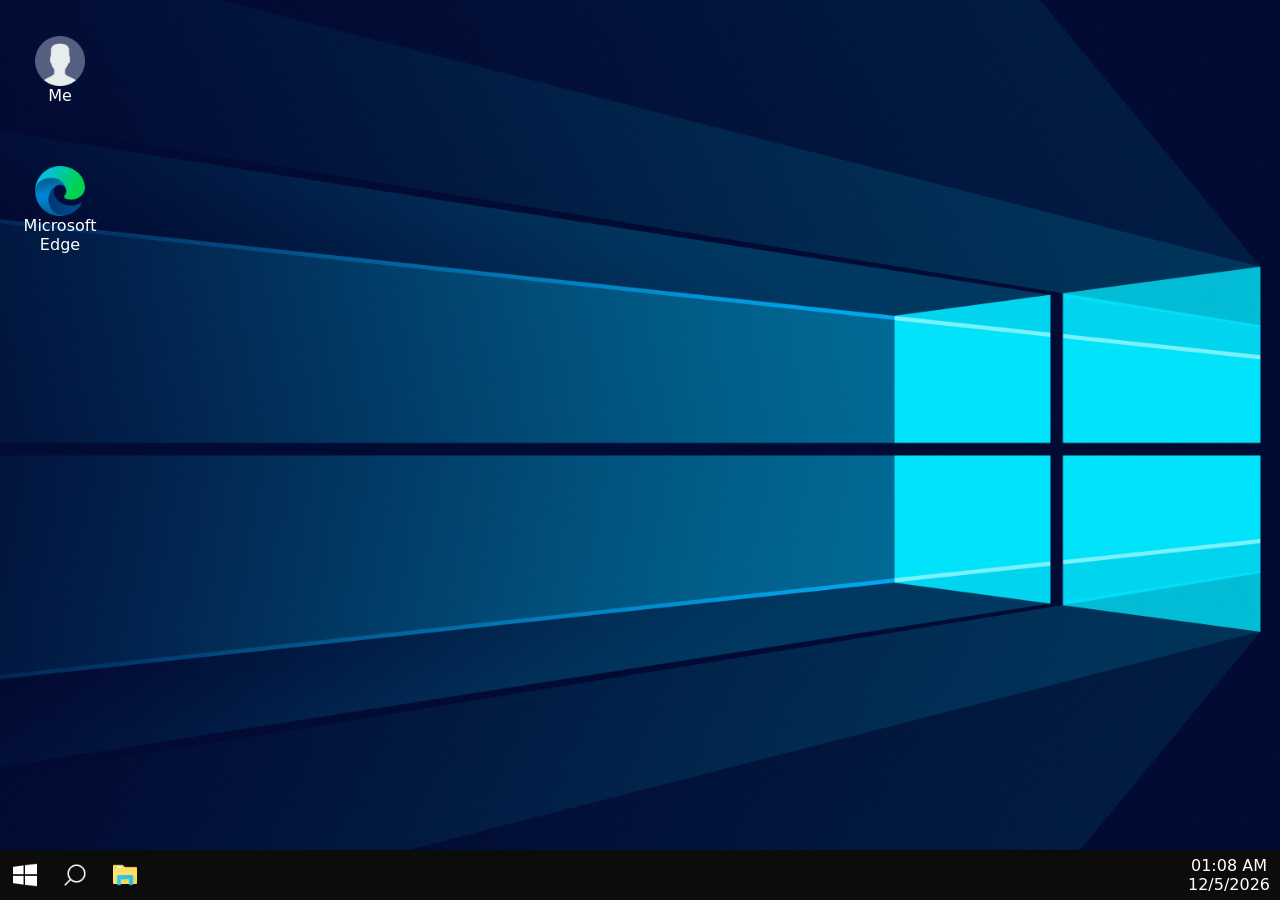
<file: index.html>
<html>
<head>
    <title>OS Portfolio</title>
    <link rel="stylesheet" href="style.css">
    <link rel="preload" as="image" href="img/background.jpg">
</head>
<body id ="background" background="img/background.jpg" style="background-repeat: no-repeat; background-size: cover; background-position: center">
<div id="desktop">
    <div class="deskIc" id="me"><img src="img/user.png"><span>Me</span></div>

    <div class="window">
        <div id="meWin">
            <div class="toolbar" id="meWinToolbar">
                <div class="buttons">
                    <button>&ndash;</button>
                    <button>&#x2750;</button>
                    <button id="close">&#10006;</button>
                </div>
            </div>
        <div class="content">
            <!-- window content here -->
        </div>
        </div>
    </div>

    <div class="deskIc"><img src="img/microsoft.png"><span>Microsoft Edge</span></div>
</div>
<div id="taskbar">
    <div class="tb-icons">
        <div class="icon"><img id="win" src="img/windows.png"></div>
        <div class="icon"><img id="src" src="img/search.png"></div>
        <div class="icon"><img id="exp" src="img/exp.png"></div>
    </div>
    <div class="time">
        <p id="clock"></p>
        <p id="date"></p>
    </div>
</div>
<script src="script.js"></script>
<script src="draggable.js"></script>
</body>
</html>
</file>
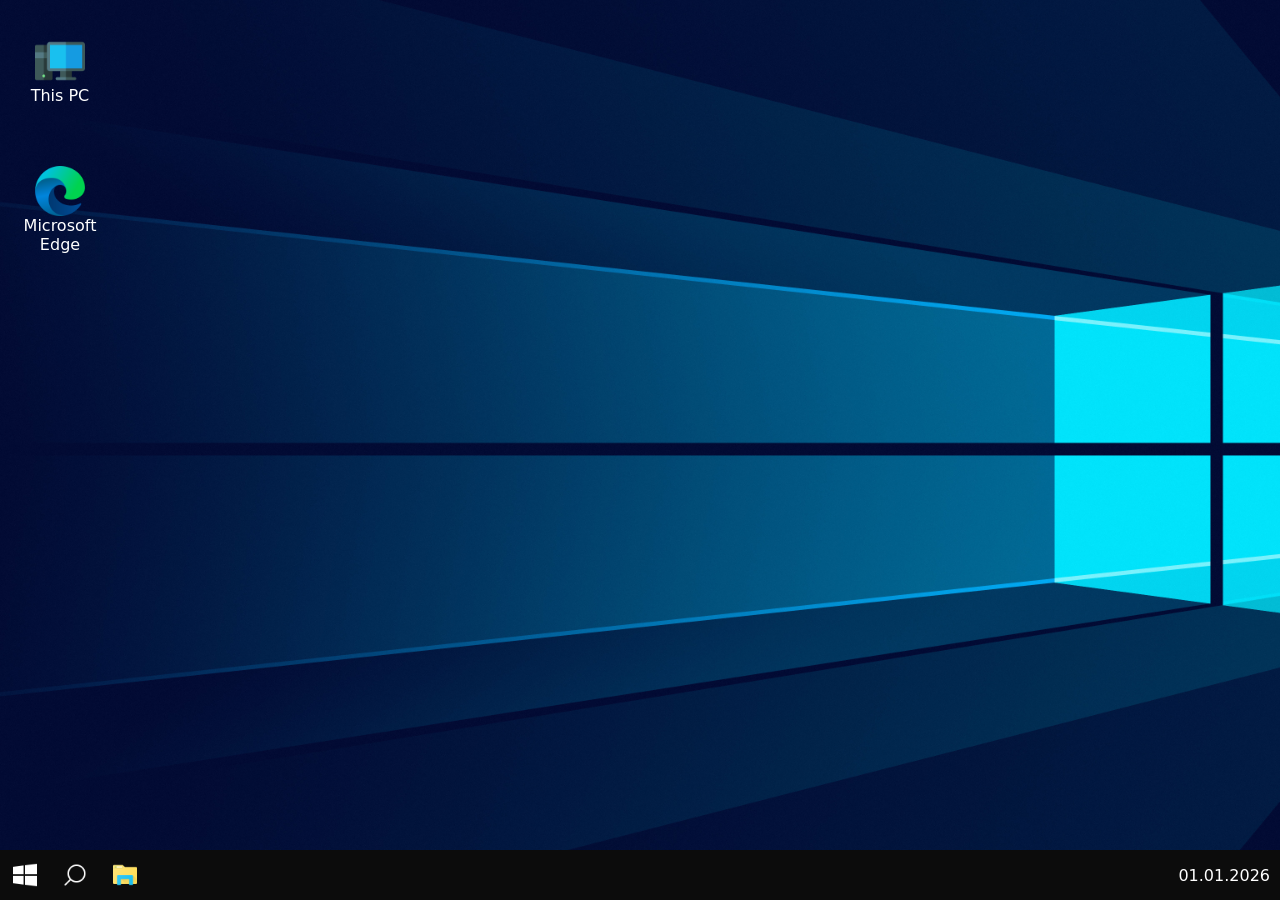
<file: main.html>
<html>
<head>
    <title>OS Portfolio</title>
    <link rel="stylesheet" href="style.css">
    <script src="script.js"></script>
</head>
<body background="background.jpg" style="background-repeat: no-repeat; background-size: cover;">
<div id="desktop">
    <div class="deskIc"><img src="computer.png"><span>This PC</span></div>
    <div class="deskIc"><img src="microsoft.png"><span>Microsoft Edge</span></div>
</div>
<div id="taskbar">
    <div class="tb-icons">
        <div class="icon"><img id="win" src="windows.png"></div>
        <div class="icon"><img id="src" src="search.png"></div>
        <div class="icon"><img id="exp" src="exp.png"></div>
    </div>
    <div class="time">
        <p id="clock"></p>
        <p id="date">01.01.2026</p>
    </div>
</div>
</body>
</html>
</file>
<file: style.css>
body{
    overflow: hidden;
    visibility: hidden;
    margin: 0;
    padding: 0;
    user-select: none;
    font-family: "Segoe UI", -apple-system, BlinkMacSystemFont, "system-ui", Roboto, "Helvetica Neue", Arial, sans-serif;

}
#taskbar{
    position: fixed;
    bottom: 0;
    width: 100%;
    background: #0c0c0c;
    height: 50px;
    display: flex;
}
.tb-icons{
    display: flex;
    align-items: center;
}
img{
    width: 24px;
    height: 24px;
}
.icon{
    position: relative;
    width: 50px;
    height: 50px;
    display: flex;
    justify-content: center;
    align-items: center;
    transition: background 0.2s ease;
}
#src{
    filter: invert(1);
}
.icon:hover{
    background: #222222;
}
.icon:hover #win{
    filter: sepia(1) saturate(100) hue-rotate(490deg) brightness(1);
}
#desktop{
    display: flex;
    flex-direction: column;
}
.deskIc{
    display: flex;
    flex-direction: column;
    align-items: center;
    text-align: center;
    justify-content: center;
    padding: 10px;
    margin: 10px;
    width: 80px;
    height: 100px;
    border-radius: 10px;
}
.deskIc img{
    width: 50px;
    height: 50px;
}
.deskIc:hover{
    background-color: rgba(29, 78, 216, 0.5);
}
span{
    cursor: default;
    color: white;
    user-select:none;
}
.active{
    background-color: rgba(29, 78, 216, 0.8);
}
.time{
    margin-right: 10px;
    position: absolute;
    bottom: 0;
    right: 0;

    height: 50px;
    display: flex;
    flex-direction: column;
    align-items: center;
    justify-content: center;
    padding: 0;
}
p{
    padding: 0;
    margin: 0;
    color: white;
}
.window{
    width: 100%;
    height: 100%;
    display: flex;
    justify-content: center;
    align-content: center;
}
#meWin {
    position: absolute;
    background: #222222;
    width: 800px;
    height: 500px;
    top: 100px;  /* starting position */
    left: 100px; /* starting position */

    display: none;          /* fully hidden */
    opacity: 0;
    transform: scale(0.95);
    cursor: default; /* default cursor */
    user-select: none; /* prevents text selection while dragging */
}
.toolbar {
    cursor: grab; /* indicates draggable area */
}
.toolbar{
    display: flex;
    width: 100%;
    height: 2em;
    background: #0c0c0c;
}
.buttons{
    display: flex;
    width: 100%;
    justify-content: right;
    margin: 0;
    padding: 0;
}
button{
    color: white;
    width: 40px;
    background: none;
    border: none;
    margin-left: 0;
    padding: 0;
    transition: background 0.2s ease;
}
button:hover{
    background: #222222;
}
#close:hover{
    background: red;
}
</file>
